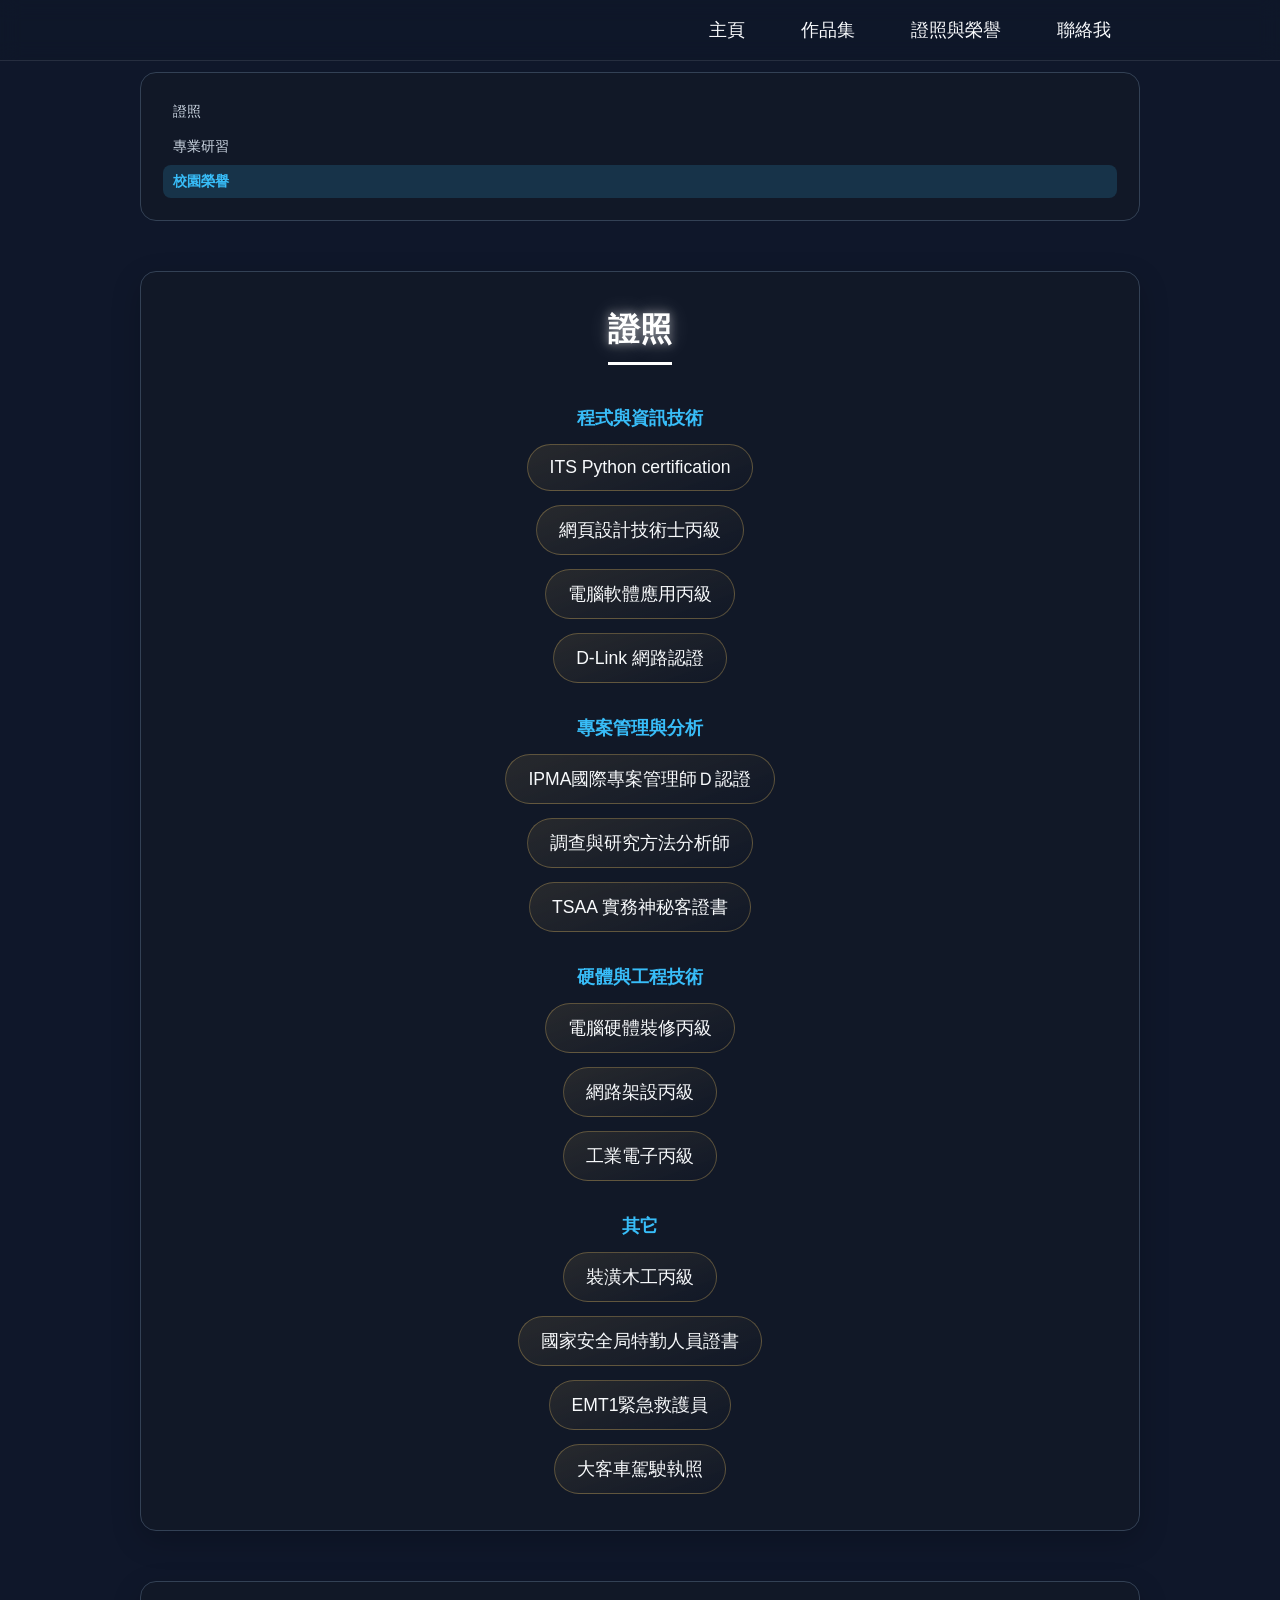
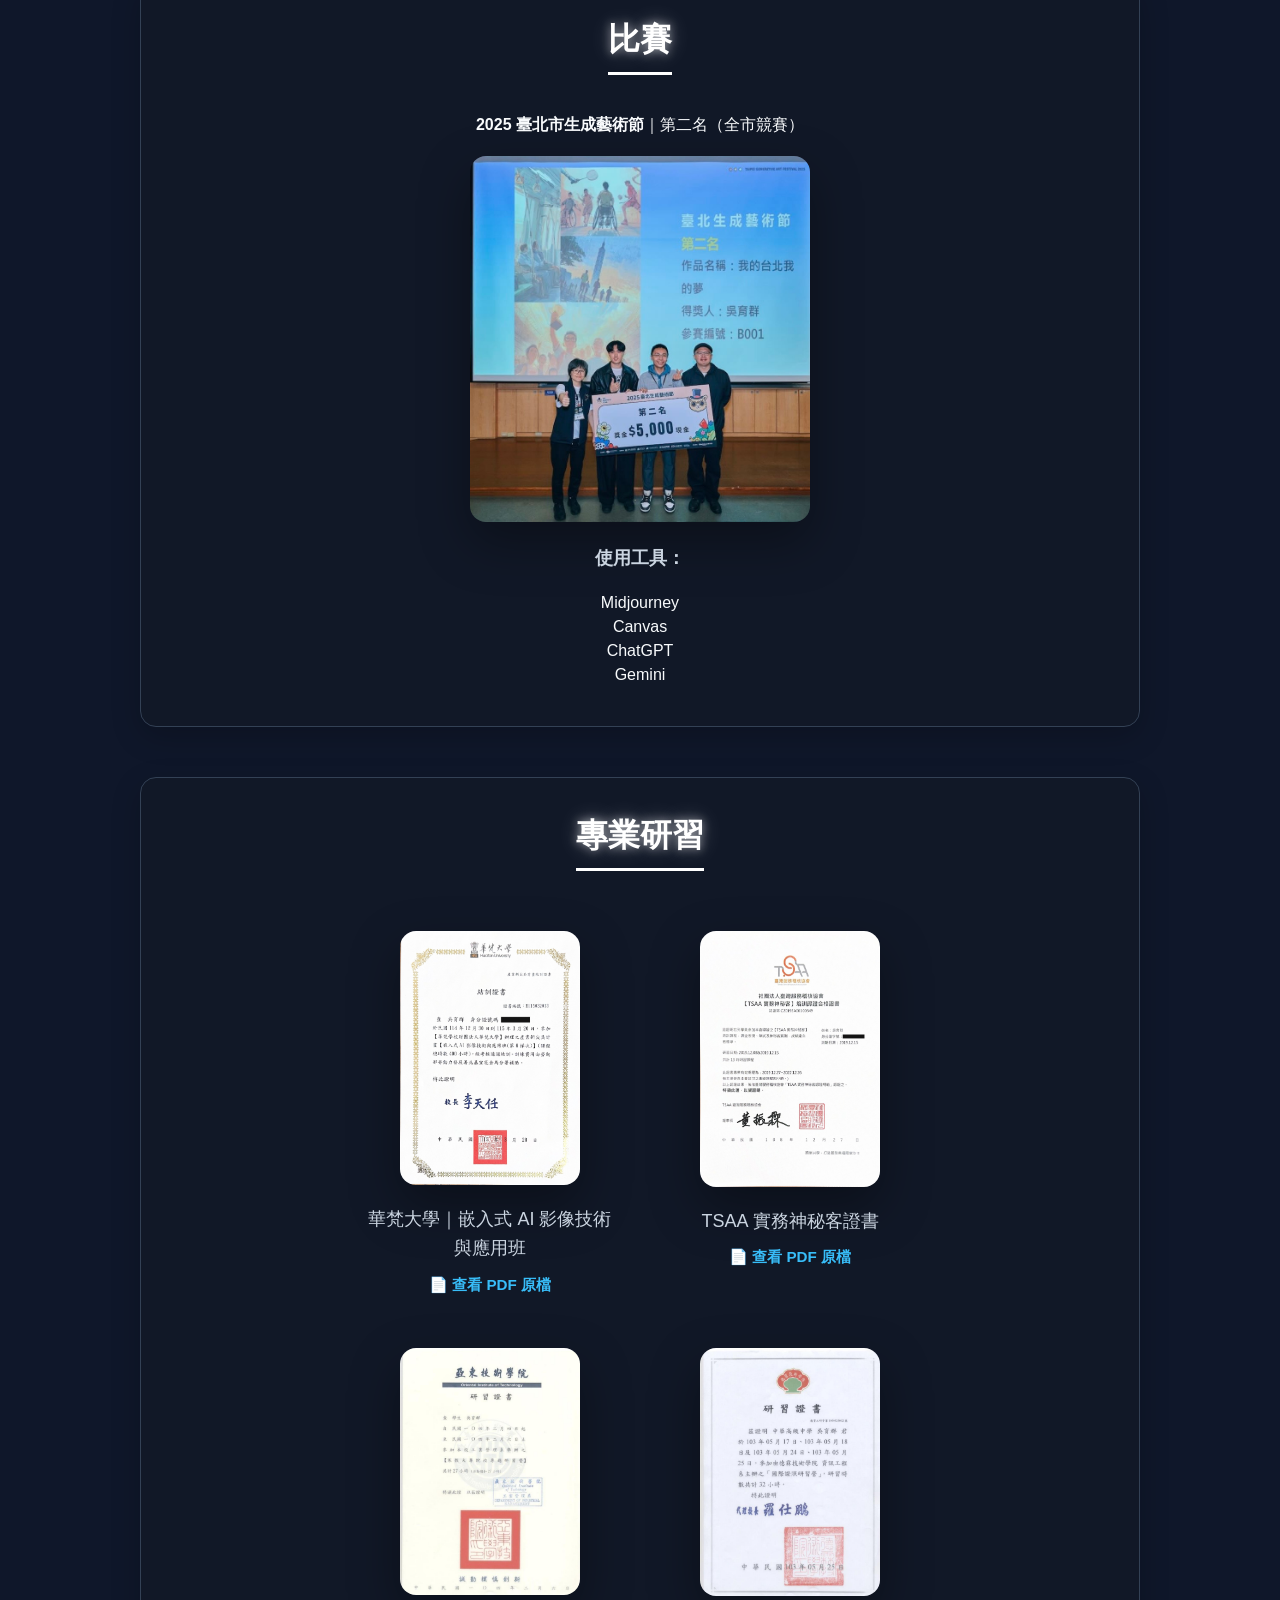
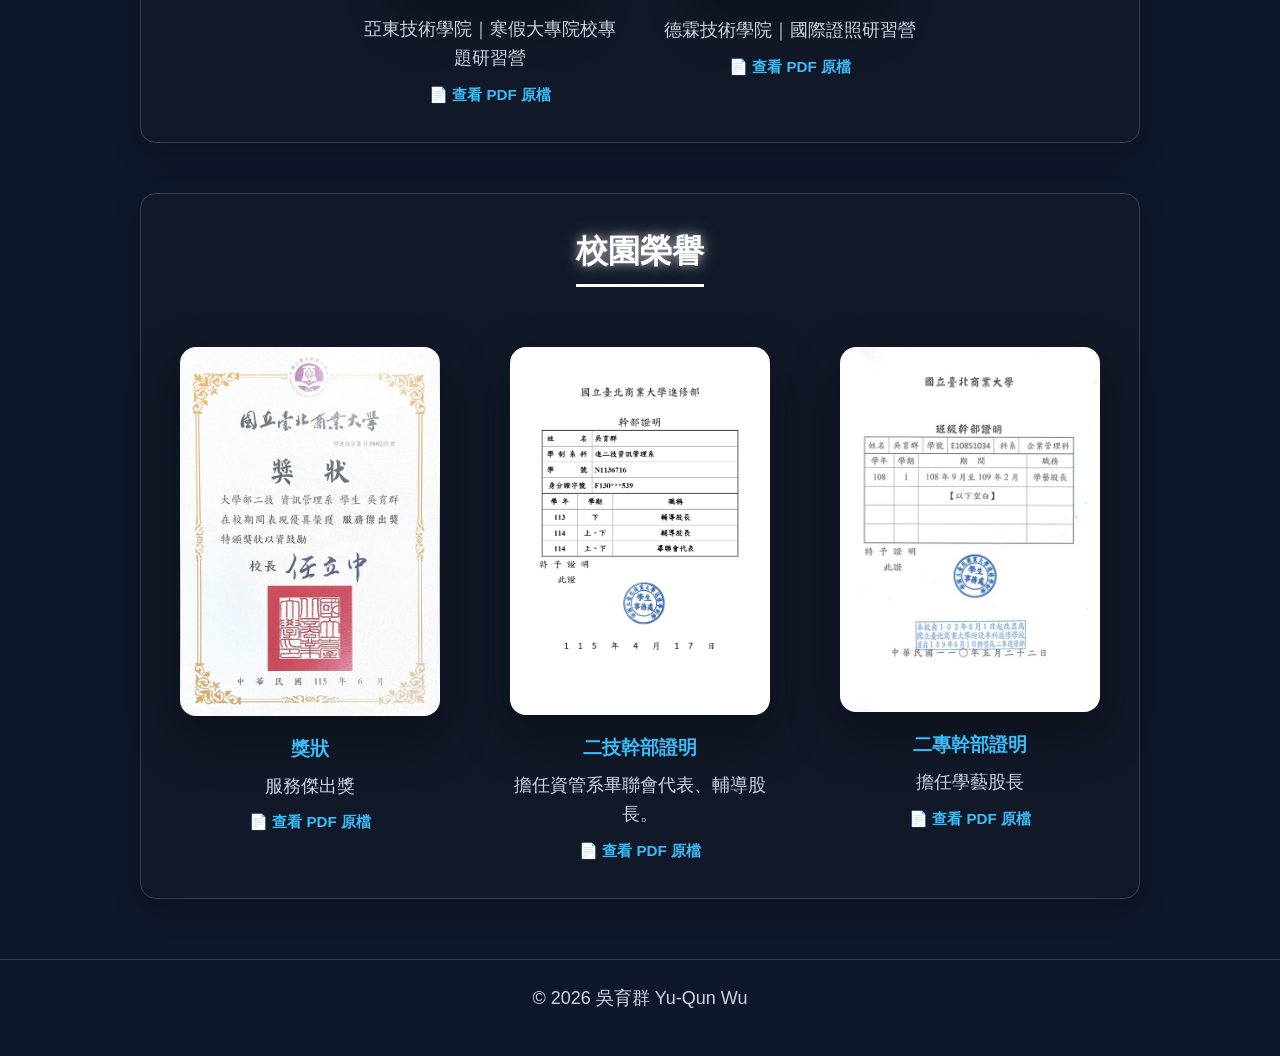
<file: certificates.html>
<!doctype html>
<html lang="zh-Hant">
  <head>
    <meta charset="UTF-8" />
    <title>證照與榮譽｜吳育群</title>
    <meta name="viewport" content="width=device-width, initial-scale=1.0" />
    <link rel="stylesheet" href="assets/css/style.css" />
  </head>
  <body>
    <!-- 導覽列 -->
    <nav>
      <ul>
        <li><a href="index.html">主頁</a></li>
        <li><a href="projects.html">作品集</a></li>
        <li><a href="certificates.html">證照與榮譽</a></li>
        <li><a href="contact.html">聯絡我</a></li>
      </ul>
    </nav>

    <div class="project-layout">
      <!-- 左側證照導覽 -->
      <aside class="project-nav">
        <div
          class="project-nav-tree"
          role="navigation"
          aria-label="證照與榮譽導覽"
        >
          <ul class="nav-group-items nav-flat">
            <li><a href="#cert-license">證照</a></li>
            <li><a href="#cert-training">專業研習</a></li>
            <li><a href="#cert-honor">校園榮譽</a></li>
          </ul>
        </div>
      </aside>

      <div class="project-content">
        <!-- 證照 -->
        <section class="cert-section" id="cert-license">
          <h2 class="glow-white">證照</h2>

          <h3 class="cert-group-title">程式與資訊技術</h3>
          <ul class="cert-badges cert-badges-column">
            <li>ITS Python certification</li>
            <li>網頁設計技術士丙級</li>
            <li>電腦軟體應用丙級</li>
            <li>D-Link 網路認證</li>
          </ul>

          <h3 class="cert-group-title">專案管理與分析</h3>
          <ul class="cert-badges cert-badges-column">
            <li>IPMA國際專案管理師Ｄ認證</li>
            <li>調查與研究方法分析師</li>
            <li>TSAA 實務神秘客證書</li>
          </ul>

          <h3 class="cert-group-title">硬體與工程技術</h3>
          <ul class="cert-badges cert-badges-column">
            <li>電腦硬體裝修丙級</li>
            <li>網路架設丙級</li>
            <li>工業電子丙級</li>
          </ul>

          <h3 class="cert-group-title">其它</h3>
          <ul class="cert-badges cert-badges-column">
            <li>裝潢木工丙級</li>
            <li>國家安全局特勤人員證書</li>
            <li>EMT1緊急救護員</li>
            <li>大客車駕駛執照</li>
          </ul>
        </section>

        <!-- 比賽 -->
        <section class="cert-section">
          <h2 class="glow-white">比賽</h2>

          <ul>
            <li><strong>2025 臺北市生成藝術節</strong>｜第二名（全市競賽）</li>
          </ul>

          <a
            href="assets/images/taipei-2nd.jpg"
            data-lightbox="assets/images/taipei-2nd.jpg"
          >
            <img
              src="assets/images/taipei-2nd.jpg"
              alt="2025 臺北市生成藝術節 第二名 得獎照片"
              class="award-photo award-photo-lg"
            />
          </a>

          <p><strong>使用工具：</strong></p>
          <ul>
            <li>Midjourney</li>
            <li>Canvas</li>
            <li>ChatGPT</li>
            <li>Gemini</li>
          </ul>
        </section>

        <!-- 專業研習 -->
        <section class="cert-section" id="cert-training">
          <h2 class="glow-white">專業研習</h2>
          <div class="cert-card cert-card-grid">
            <div class="cert-item">
              <a
                href="assets/images/huafan-training-certificate.jpg"
                data-lightbox="assets/images/huafan-training-certificate.jpg"
              >
                <img
                  src="assets/images/huafan-training-certificate.jpg"
                  class="award-photo"
                />
              </a>
              <p>華梵大學｜嵌入式 AI 影像技術與應用班</p>
              <div class="resource-list">
                <a
                  href="assets/docs/class1.pdf"
                  target="_blank"
                  rel="noopener"
                  data-lightbox="assets/docs/class1.pdf"
                  >📄 查看 PDF 原檔</a
                >
              </div>
            </div>

            <div class="cert-item">
              <a
                href="assets/images/tsaa-certificate.jpg"
                data-lightbox="assets/images/tsaa-certificate.jpg"
              >
                <img
                  src="assets/images/tsaa-certificate.jpg"
                  class="award-photo"
                />
              </a>
              <p>TSAA 實務神秘客證書</p>
              <div class="resource-list">
                <a
                  href="assets/docs/tsaa.pdf"
                  target="_blank"
                  rel="noopener"
                  data-lightbox="assets/docs/tsaa.pdf"
                  >📄 查看 PDF 原檔</a
                >
              </div>
            </div>

            <div class="cert-item">
              <a
                href="assets/images/oit-training-certificate.jpg"
                data-lightbox="assets/images/oit-training-certificate.jpg"
              >
                <img
                  src="assets/images/oit-training-certificate.jpg"
                  class="award-photo"
                />
              </a>
              <p>亞東技術學院｜寒假大專院校專題研習營</p>
              <div class="resource-list">
                <a
                  href="assets/docs/class2.pdf"
                  target="_blank"
                  rel="noopener"
                  data-lightbox="assets/docs/class2.pdf"
                  >📄 查看 PDF 原檔</a
                >
              </div>
            </div>

            <div class="cert-item">
              <a
                href="assets/images/delin-training-certificate.jpg"
                data-lightbox="assets/images/delin-training-certificate.jpg"
              >
                <img
                  src="assets/images/delin-training-certificate.jpg"
                  class="award-photo"
                />
              </a>
              <p>德霖技術學院｜國際證照研習營</p>
              <div class="resource-list">
                <a
                  href="assets/docs/class2.pdf"
                  target="_blank"
                  rel="noopener"
                  data-lightbox="assets/docs/class2.pdf"
                  >📄 查看 PDF 原檔</a
                >
              </div>
            </div>
          </div>
        </section>

        <!-- 校園榮譽 -->
        <section class="cert-section" id="cert-honor">
          <h2 class="glow-white">校園榮譽</h2>
          <div class="cert-card">
            <div class="cert-item">
              <a
                href="assets/images/ntub-service-award.jpg"
                data-lightbox="assets/images/ntub-service-award.jpg"
              >
                <img
                  src="assets/images/ntub-service-award.jpg"
                  class="award-photo"
                />
              </a>
              <h3>獎狀</h3>
              <p>服務傑出獎</p>
              <div class="resource-list">
                <a
                  href="assets/docs/ntub-Certificate-of-Service.pdf"
                  target="_blank"
                  rel="noopener"
                  data-lightbox="assets/docs/ntub-Certificate-of-Service.pdf"
                  >📄 查看 PDF 原檔</a
                >
              </div>
            </div>

            <div class="cert-item">
              <a
                href="assets/images/cadre-2.jpg"
                data-lightbox="assets/images/cadre-2.jpg"
              >
                <img src="assets/images/cadre-2.jpg" class="award-photo" />
              </a>
              <h3>二技幹部證明</h3>
              <p>擔任資管系畢聯會代表、輔導股長。</p>
              <div class="resource-list">
                <a
                  href="assets/docs/cadre-2.pdf"
                  target="_blank"
                  rel="noopener"
                  data-lightbox="assets/docs/cadre-2.pdf"
                  >📄 查看 PDF 原檔</a
                >
              </div>
            </div>

            <div class="cert-item">
              <a
                href="assets/images/cadre-1.jpg"
                data-lightbox="assets/images/cadre-1.jpg"
              >
                <img src="assets/images/cadre-1.jpg" class="award-photo" />
              </a>
              <h3>二專幹部證明</h3>
              <p>擔任學藝股長</p>
              <div class="resource-list">
                <a
                  href="assets/docs/cadre-1.pdf"
                  target="_blank"
                  rel="noopener"
                  data-lightbox="assets/docs/cadre-1.pdf"
                  >📄 查看 PDF 原檔</a
                >
              </div>
            </div>
          </div>
        </section>
      </div>
    </div>

    <!-- 頁尾 -->
    <footer>
      <p>© 2026 吳育群 Yu-Qun Wu</p>
    </footer>

    <!-- 圖片放大彈窗 -->
    <div class="lightbox" id="lightbox" hidden>
      <button type="button" class="lightbox-close" aria-label="關閉放大圖">
        ✕
      </button>
      <div class="lightbox-content" id="lightboxContent"></div>
    </div>

    <script src="assets/js/lightbox.js"></script>
    <script src="assets/js/projects-nav.js"></script>
  </body>
</html>
</file>
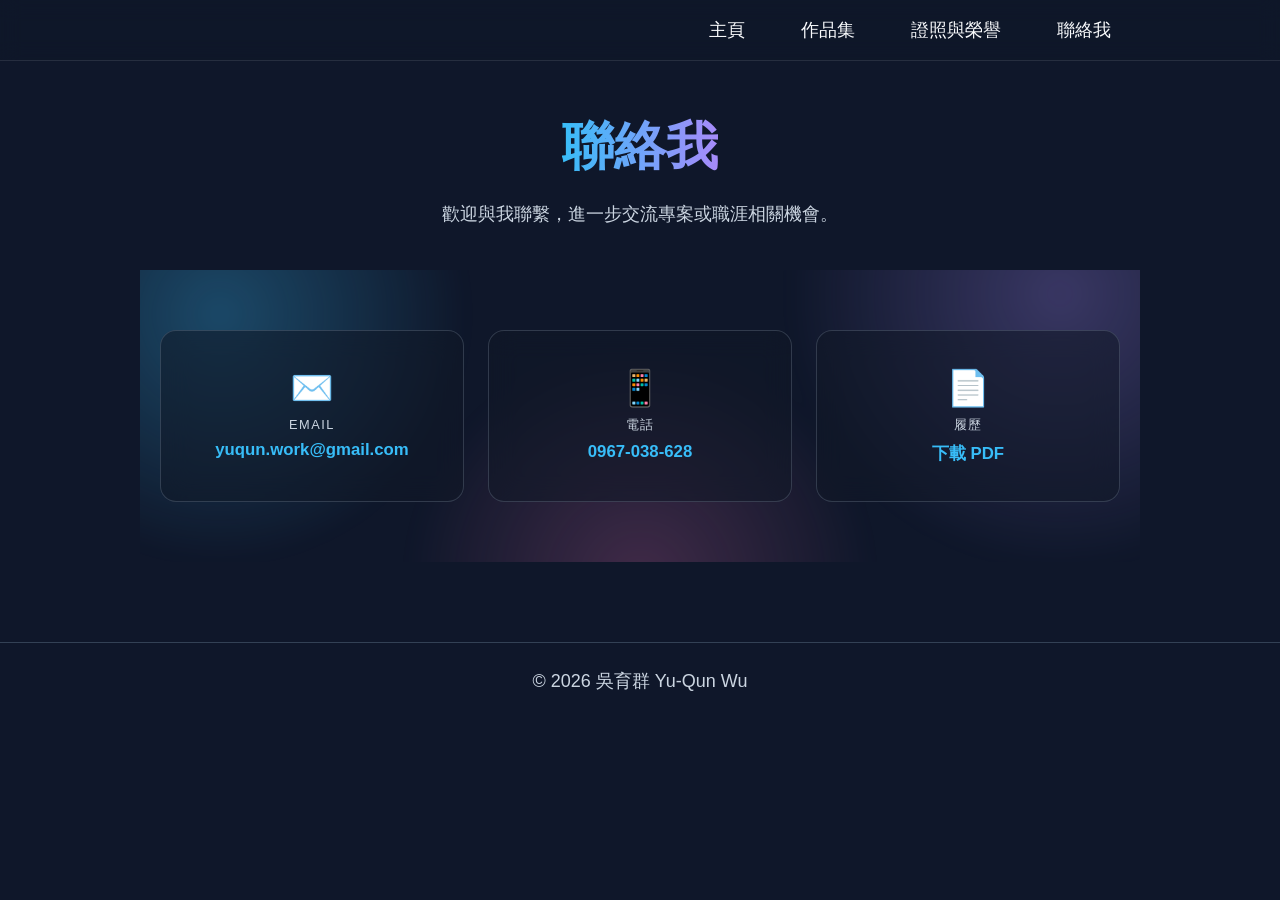
<file: contact.html>
<!DOCTYPE html>
<html lang="zh-Hant">
<head>
  <meta charset="UTF-8">
  <title>聯絡我｜吳育群</title>
  <meta name="viewport" content="width=device-width, initial-scale=1.0">
  <link rel="stylesheet" href="assets/css/style.css">
</head>
<body>

  <!-- 導覽列 -->
  <nav>
    <ul>
      <li><a href="index.html">主頁</a></li>
      <li><a href="projects.html">作品集</a></li>
      <li><a href="certificates.html">證照與榮譽</a></li>
      <li><a href="contact.html">聯絡我</a></li>
    </ul>
  </nav>

  <header class="page-header">
    <h1 class="glow-heading">聯絡我</h1>
    <p>歡迎與我聯繫，進一步交流專案或職涯相關機會。</p>
  </header>

  <section class="contact-glow">
    <div class="contact-glow-bg" aria-hidden="true"></div>
    <div class="contact-cards">
      <a class="contact-card" href="mailto:yuqun.work@gmail.com" style="--delay:0s">
        <span class="contact-card-icon">✉️</span>
        <span class="contact-card-label">Email</span>
        <span class="contact-card-value">yuqun.work@gmail.com</span>
      </a>
      <a class="contact-card" href="tel:+886967038628" style="--delay:.12s">
        <span class="contact-card-icon">📱</span>
        <span class="contact-card-label">電話</span>
        <span class="contact-card-value">0967-038-628</span>
      </a>
      <a class="contact-card" href="assets/docs/104.pdf" target="_blank" rel="noopener" style="--delay:.24s">
        <span class="contact-card-icon">📄</span>
        <span class="contact-card-label">履歷</span>
        <span class="contact-card-value">下載 PDF</span>
      </a>
    </div>
  </section>

  <footer>
    <p>© 2026 吳育群 Yu-Qun Wu</p>
  </footer>

</body>
</html>
</file>
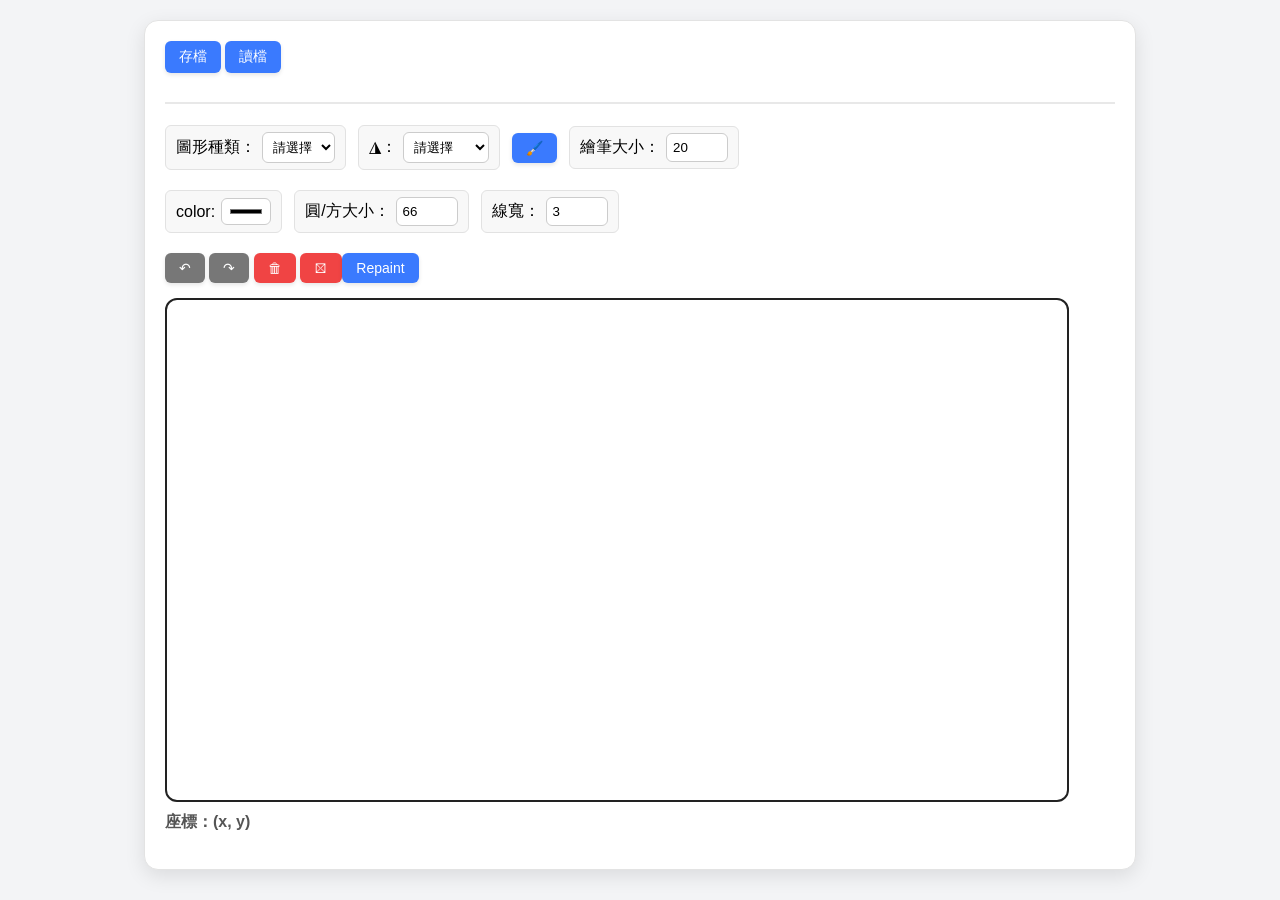
<file: paint-demo.html>
<!DOCTYPE html>
<html lang="zh-Hant-TW">
  <head>
    <meta charset="UTF-8" />
    <title>育群版小畫家</title>
    <link rel="stylesheet" href="assets/css/paint.css" />
  </head>
  <body>
    <div class="panel" id="size-panel">
      <button id="saveBtn">存檔</button>
      <button id="rdBtn">讀檔</button>

      <h4></h4>
      <div class="toolbar">
        <label>
          圖形種類：
          <select id="shapeSelect">
            <option value="">請選擇</option>
            <option value="circle">⏺︎</option>
            <option value="square">⏹︎</option>
            <option value="rect">▏</option>
          </select>
        </label>
        <label>
          ◮：
          <select id="flipCanvas">
            <option value="">請選擇</option>
            <option value="horizontalFlip">水平翻轉</option>
            <option value="verticalFlip">垂直翻轉</option>
          </select>
        </label>
        <button id="btn-drawPen" type="button">🖌️</button>
        <label
          >繪筆大小：
          <input
            type="number"
            id="drawPenSizeInput"
            value="20"
            min="5"
            max="200"
          />
        </label>
      </div>
      <form id="settingForm">
        <label
          >color:
          <input type="Color" id="colorInput" value="#000000" />
        </label>
        <label
          >圓/方大小：
          <input type="number" id="sizeInput" value="66" min="5" max="200" />
        </label>
        <label
          >線寬：
          <input type="number" id="widthInput" value="3" min="1" max="100" />
        </label>
      </form>
      <button id="onDo">↶</button>
      <button id="reDo">↷</button>
      <button id="btn-del">🗑</button>
      <button id="btn-cleardata">⛝</button
      ><button id="btn-repaint">Repaint</button>
      <canvas
        id="canvas"
        width="900"
        height="500"
        style="background-color: #fff"
      ></canvas>
      <p id="coord">座標：(x, y)</p>
    </div>

    <script src="assets/js/paint.js"></script>
  </body>
</html>
</file>
<file: assets/css/style.css>
/* =========================
   Theme
========================= */
:root {
  --bg-main: #0f172a;
  --bg-nav: #1e293b;
  --bg-card: #111827;
  --primary: #38bdf8;

  --text-main: #f8fafc;
  --text-sub: #cbd5e1;
  --border-light: #334155;

  --nav-h: 72px;
  --radius: 16px;
}

/* =========================
   Base
========================= */
* { box-sizing: border-box; }

html { scroll-behavior: smooth; }

body {
  margin: 0;
  padding-top: var(--nav-h);
  background: var(--bg-main);
  color: var(--text-main);
  font-family: "Segoe UI", Arial, sans-serif;
}

/* =========================
   Nav（透明浮在背景上：更像範例）
========================= */
nav{
  position: fixed;
  top: 0;
  width: 100%;
  z-index: 100;

  /* 半透明 + 模糊（像範例那種浮在圖上） */
  background: rgba(15, 23, 42, 0.35);
  backdrop-filter: blur(10px);
  -webkit-backdrop-filter: blur(10px);

  border-bottom: 1px solid rgba(255,255,255,0.10);
  padding: 12px 0;
}

nav ul{
  list-style: none;
  display: flex;
  justify-content: flex-end;
  align-items: center;
  gap: 18px;
  margin: 0 auto;
  padding: 0 60px 0 0;
  max-width: 1100px;
}

nav a{
  text-decoration: none;
  color: var(--text-main);
  font-size: 18px;

  padding: 10px 18px;
  border-radius: 999px;
  border: 1px solid transparent;

  transition: background-color .2s ease, border-color .2s ease, transform .2s ease;
}

nav a:hover{
  background: rgba(255,255,255,0.08);
  border-color: rgba(255,255,255,0.18);
  transform: translateY(-1px);
}

/* =========================
   Layout
========================= */
section {
  padding: 90px 20px 90px;
  text-align: center;
}

p {
  font-size: 18px;
  color: var(--text-sub);
  line-height: 1.8;
  max-width: 900px;
  margin: 0 auto 20px;
}

ul {
  list-style: none;
  padding-left: 0;
  margin: 0;
}

ul li { margin: 6px 0; }

/* =========================
   Headings
========================= */
h1 {
  font-size: 52px;
  color: var(--primary);
  margin: 0 0 20px;
}

h2 {
  font-size: 32px;
  color: var(--text-main);
  margin: 0 auto 40px;
  padding-bottom: 10px;
  border-bottom: 3px solid var(--primary);
  width: fit-content;
  text-align: center;
}

h3 {
  margin: 18px 0 10px;
  font-size: 1.2rem;
  color: var(--primary);
}

/* =========================
   Card (通用卡片外框)
   - 你的 HTML 用到 .cert-section / .project-card / .card
========================= */
.card,
.cert-section,
.project-card {
  background: var(--bg-card);
  border: 1px solid var(--border-light);
  border-radius: var(--radius);
  max-width: 1000px;
  margin: 50px auto;
  padding: 36px 28px;
  box-shadow: 0 10px 30px rgba(0,0,0,0.2);
}

.cert-section {
  scroll-margin-top: calc(var(--nav-h) + 20px);
}

/* =========================
   Project Card hover
========================= */
.project-card {
  transition: transform 0.25s ease, box-shadow 0.25s ease;
}

.project-card:hover {
  transform: translateY(-6px);
  box-shadow: 0 18px 42px rgba(0,0,0,0.35);
}

.project-desc {
  color: var(--text-sub);
  line-height: 1.7;
  margin-top: 12px;
  margin-bottom: 22px;
}

.project-link a {
  color: var(--primary);
  font-weight: 700;
  text-decoration: none;
}

.project-link a:hover { text-decoration: underline; }

/* =========================
   Project Media (影片)
========================= */
.project-media {
  max-width: 720px;
  margin: 36px auto 0;
  padding: 18px;
  border-radius: var(--radius);
  background: rgba(255,255,255,0.03);
  border: 1px solid rgba(51, 65, 85, 0.6);
}

.demo-video {
  width: 100%;
  max-width: 640px;
  aspect-ratio: 16 / 9;
  display: block;
  margin: 16px auto;
  border-radius: 14px;
  box-shadow: 0 10px 28px rgba(0,0,0,0.35);
}

.media-screenshot {
  width: 100%;
  max-width: 640px;
  height: auto;
  display: block;
  margin: 16px auto;
  border-radius: 14px;
  box-shadow: 0 10px 28px rgba(0,0,0,0.35);
}

.media-note {
  font-size: 0.95rem;
  color: var(--text-sub);
  line-height: 1.6;
  max-width: 640px;
  margin: 10px auto 0;
}

/* =========================
   Project Layout（作品集頁：導覽 + 內容）
   - 導覽本身不參與版面排擠：專案卡片永遠依全頁寬度置中，
     寬螢幕時導覽改用 fixed 貼齊畫面最左側，不會把內容往右推。
========================= */
.project-content {
  width: 100%;
}

.project-nav {
  max-width: 1000px;
  margin: 0 auto 30px;
  background: var(--bg-card);
  border: 1px solid var(--border-light);
  border-radius: var(--radius);
  padding: 20px 22px;
  text-align: left;
}

.nav-group + .nav-group { margin-top: 14px; }

.nav-group-header {
  display: flex;
  align-items: center;
  gap: 4px;
}

.nav-group-title {
  flex: 1;
  display: block;
  color: var(--text-main);
  font-size: 0.95rem;
  font-weight: 700;
  padding: 6px 4px;
  text-decoration: none;
  border-radius: 8px;
  transition: background-color .2s ease, color .2s ease;
}

.nav-group-title:hover {
  background: rgba(255,255,255,0.06);
}

.nav-group-title.active {
  background: rgba(56, 189, 248, 0.16);
  color: var(--primary);
}

.nav-group-toggle {
  display: flex;
  align-items: center;
  justify-content: center;
  background: none;
  border: none;
  padding: 6px;
  cursor: pointer;
  font-family: inherit;
}

.nav-chevron {
  display: inline-block;
  color: var(--text-sub);
  transition: transform .2s ease;
}

.nav-group-toggle[aria-expanded="false"] .nav-chevron {
  transform: rotate(-90deg);
}

.nav-group-items {
  list-style: none;
  margin: 4px 0 0;
  padding: 0 0 0 22px;
}

.nav-group-items li { margin: 0; }

.nav-group-items.nav-flat {
  padding-left: 0;
  margin-top: 0;
}

.project-nav a {
  display: block;
  padding: 7px 10px;
  margin: 2px 0;
  border-radius: 8px;
  color: var(--text-sub);
  text-decoration: none;
  font-size: 0.9rem;
  transition: background-color .2s ease, color .2s ease;
}

.project-nav a:hover {
  background: rgba(255,255,255,0.06);
  color: var(--text-main);
}

.project-nav a.active {
  background: rgba(56, 189, 248, 0.16);
  color: var(--primary);
  font-weight: 700;
}

/* 寬螢幕：導覽固定貼左，內容不受影響、維持自身置中 */
@media (min-width: 1600px) {
  .project-nav {
    position: fixed;
    left: 24px;
    top: calc(var(--nav-h) + 24px);
    width: 230px;
    max-width: none;
    max-height: calc(100vh - var(--nav-h) - 48px);
    overflow-y: auto;
    margin: 0;
  }
}

/* =========================
   Section Title（獨立於卡片外的大區塊標題）
========================= */
.section-title {
  margin: 50px auto 16px;
  scroll-margin-top: calc(var(--nav-h) + 20px);
}

.section-title + .project-card {
  margin-top: 0;
}

/* =========================
   Section Description（大區塊標題下的整體說明）
========================= */
.section-desc {
  margin-bottom: 8px;
}

/* =========================
   Subproject（大區塊內的子專案分隔）
========================= */
.subproject {
  margin-top: 44px;
  padding-top: 36px;
  border-top: 1px solid var(--border-light);
  text-align: center;
  scroll-margin-top: calc(var(--nav-h) + 20px);
}

.subproject:first-of-type {
  margin-top: 28px;
  padding-top: 0;
  border-top: none;
}

.subproject-title {
  font-size: 1.35rem;
  color: var(--primary);
  margin: 0 0 6px;
}

.subproject h4 {
  margin: 20px 0 8px;
  font-size: 1rem;
  color: var(--text-sub);
  font-weight: 700;
}

/* =========================
   Video / Image Grid（單一子專案內多支影片、多張圖片並排）
========================= */
.video-grid {
  display: grid;
  grid-template-columns: repeat(auto-fit, minmax(260px, 1fr));
  gap: 24px;
  margin-top: 16px;
  align-items: start;
}

.video-grid .demo-video {
  margin: 0 auto;
}

.video-grid .photo-carousel {
  max-width: none;
  margin: 0;
}

.image-gallery {
  display: grid;
  grid-template-columns: repeat(auto-fit, minmax(200px, 1fr));
  gap: 16px;
  max-width: 900px;
  margin: 20px auto 0;
}

.image-gallery img {
  width: 100%;
  height: auto;
  display: block;
  border-radius: 12px;
  box-shadow: 0 10px 24px rgba(0,0,0,0.3);
}

.gallery-doc-link {
  display: block;
  border-radius: 12px;
  outline-offset: 4px;
  transition: transform .2s ease, box-shadow .2s ease;
}

.gallery-doc-link:hover,
.gallery-doc-link:focus-visible {
  transform: translateY(-4px);
  box-shadow: 0 14px 30px rgba(56, 189, 248, 0.25);
}

.gallery-doc-link img { cursor: pointer; }

/* =========================
   Photo Carousel（單張瀏覽，上一張／下一張切換）
========================= */
.photo-carousel {
  max-width: 640px;
  margin: 20px auto 0;
}

.carousel-row {
  display: flex;
  align-items: center;
  gap: 12px;
}

.carousel-viewport {
  position: relative;
  flex: 1 1 auto;
  min-width: 0;
  height: 440px;
  margin: 0 auto;
  border-radius: 14px;
  overflow: hidden;
  background: rgba(255,255,255,0.03);
  border: 1px solid rgba(51,65,85,0.6);
}

.carousel-slide {
  position: absolute;
  inset: 0;
  opacity: 0;
  visibility: hidden;
  transition: opacity .3s ease;
}

.carousel-slide.active {
  opacity: 1;
  visibility: visible;
}

.carousel-slide img {
  width: 100%;
  height: 100%;
  object-fit: cover;
  display: block;
  cursor: pointer;
}

.carousel-btn {
  flex-shrink: 0;
  width: 44px;
  height: 44px;
  border-radius: 50%;
  border: 1px solid var(--border-light);
  background: var(--bg-card);
  color: var(--text-main);
  font-size: 1.6rem;
  line-height: 1;
  cursor: pointer;
  display: flex;
  align-items: center;
  justify-content: center;
  transition: background-color .2s ease, transform .2s ease;
}

.carousel-btn:hover {
  background: rgba(255,255,255,0.08);
  transform: scale(1.06);
}

.carousel-counter {
  text-align: center;
  margin-top: 10px;
  color: var(--text-sub);
  font-size: 0.9rem;
}

@media (max-width: 640px) {
  .carousel-viewport { height: 340px; }
  .carousel-btn { width: 36px; height: 36px; font-size: 1.3rem; }
}

.resource-list {
  display: flex;
  flex-wrap: wrap;
  justify-content: center;
  gap: 8px 22px;
  margin: 12px auto 0;
  font-size: 0.95rem;
}

.resource-list a {
  color: var(--primary);
  font-weight: 700;
  text-decoration: none;
}

.resource-list a:hover { text-decoration: underline; }

/* =========================
   Certificate Images (證明/照片)
========================= */
.award-photo {
  width: 100%;
  max-width: 260px;
  height: auto;
  display: block;
  margin: 20px auto;
  border-radius: 16px;
  box-shadow: 0 20px 50px rgba(0,0,0,0.35);
  transition: transform 0.25s ease;
}

.award-photo:hover { transform: scale(1.03); }

.award-photo-lg { max-width: 340px; }

/* =========================
   幹部證明：左右排版
   - 你的 HTML 用到 .cert-card / .cert-item
========================= */
.cert-card {
  display: flex;
  justify-content: center;
  align-items: flex-start;
  gap: 70px;
  flex-wrap: wrap;
  margin-top: 40px;
}

/* 田字型 2x2 排列（縮圖較小，避免超出卡片寬度） */
.cert-card-grid {
  display: grid;
  grid-template-columns: repeat(2, minmax(0, 1fr));
  justify-items: center;
  gap: 32px 40px;
  max-width: 560px;
  margin: 40px auto 0;
}

.cert-card-grid .cert-item {
  width: 100%;
}

.cert-card-grid .award-photo {
  max-width: 180px;
}

.cert-item {
  width: min(260px, 100%);
  text-align: center;
  transition: transform 0.25s ease;
}

.cert-item:hover { transform: translateY(-6px); }

.cert-item p {
  margin: 10px auto 0;
  max-width: 260px;
  line-height: 1.6;
}

/* =========================
   Tech Tags
========================= */
.tech-list {
  display: flex;
  flex-wrap: wrap;
  gap: 12px;
  justify-content: center;
  max-width: 900px;
  margin: 24px auto 0;
}

.tech-list li {
  background: #1e293b;
  color: var(--text-main);
  border: 1px solid var(--border-light);
  padding: 6px 14px;
  border-radius: 999px;
  font-size: 0.9rem;
}

/* =========================
   Hero（Hikoo 風格：冷色霧面 + 左下文字）
========================= */
.hero{
  position: relative;
  z-index: 0;

  height: calc(100vh - var(--nav-h));
  margin-top: calc(-1 * var(--nav-h)); /* 抵銷 body padding-top */

  display: flex;
  align-items: flex-end;       /*  靠下 */
  justify-content: flex-start; /*  靠左 */
  text-align: left;

  padding: 0 72px 86px;        /*  左下留白 */
  overflow: hidden;
}

/* 背景層：冷綠霧面遮罩 + 圖片 */
.hero::before{
  content:"";
  position:absolute;
  inset:0;

  background:
    linear-gradient(
      90deg,
      rgba(8, 16, 28, 0.72) 0%,
      rgba(10, 24, 40, 0.46) 45%,
      rgba(0, 0, 0, 0.18) 100%
    ),
    url("../images/hero.jpg") center 20% / cover no-repeat;

  filter: saturate(108%) contrast(105%) brightness(90%);
  transform: scale(1.02);
  z-index:-1;
}

/* 文字區塊 */
.hero-text{
  max-width: 820px;
}

.hero-text h1{
  font-size: clamp(34px, 5vw, 64px);
  color: #fff;
  margin: 0 0 14px;
  line-height: 1.12;
  letter-spacing: 0.5px;
  text-shadow: 0 10px 26px rgba(0,0,0,0.45);
}

.hero-text p{
  font-size: clamp(14px, 2vw, 18px);
  color: rgba(255,255,255,0.82);
  margin: 0;
  max-width: 760px; 
  line-height: 1.7;
  text-shadow: 0 8px 22px rgba(0,0,0,0.45);
}

/* （可選）範例那種膠囊按鈕 */
.hero-actions{
  display: flex;
  gap: 14px;
  margin-top: 22px;
  flex-wrap: wrap;
}

.pill{
  display: inline-flex;
  align-items: center;
  justify-content: center;
  padding: 10px 18px;
  border-radius: 999px;
  background: rgba(255,255,255,0.88);
  color: #0f172a;
  text-decoration: none;
  font-weight: 800;
  border: 1px solid rgba(255,255,255,0.35);
  box-shadow: 0 12px 26px rgba(0,0,0,0.25);
  transition: transform .2s ease, background .2s ease;
}

.pill:hover{
  transform: translateY(-2px);
  background: rgba(255,255,255,0.96);
}

.pill-wide{
  min-width: 280px;
}

/* 手機版 */
@media (max-width: 768px){
  nav ul{ padding-right: 18px; gap: 10px; }
  nav a{ font-size: 16px; padding: 8px 12px; }

  .hero{
    padding: 0 18px 42px;
  }

  .pill-wide{ min-width: 220px; }
}
.g-name-link{
  text-decoration: none;
  font-weight: 800;
}

.g-name-link:hover{
  text-decoration: underline;
  text-underline-offset: 4px;
}

.g1 { color: #4285F4; } /* Blue */
.g2 { color: #EA4335; } /* Red */
.g3 { color: #FBBC05; } /* Yellow */
.g4 { color: #34A853; } /* Green */
.space { display: inline-block; width: 0.35em; }


/* =========================
  頁首標題區：作品集/證照等頁面
========================= */

.page-header{
  max-width: 1000px;
  margin: 0 auto;
  padding: 40px 20px 20px;
  text-align: center;
}

.page-header h1{
  margin: 0 auto 16px;
  width: fit-content;
}

.page-header p{
  margin: 0 auto;
}
/* =========================
   Footer
========================= */
footer {
  padding: 22px 0;
  font-size: 0.9rem;
  color: var(--text-sub);
  border-top: 1px solid var(--border-light);
  margin-top: 60px;
  text-align: center;
}

/* =========================
   Lightbox（點縮圖彈窗放大圖片）
========================= */
.lightbox {
  position: fixed;
  inset: 0;
  z-index: 300;
  display: flex;
  align-items: center;
  justify-content: center;
  padding: 32px;
  background: rgba(8, 12, 20, 0.92);
  backdrop-filter: blur(4px);
  cursor: zoom-out;
  animation: lightbox-fade-in .18s ease;
}

.lightbox[hidden] { display: none; }

.lightbox-content {
  max-width: 100%;
  max-height: 100%;
}

@keyframes lightbox-fade-in {
  from { opacity: 0; }
  to { opacity: 1; }
}

.lightbox-img,
.lightbox-video {
  display: block;
  max-width: calc(100vw - 64px);
  max-height: calc(100vh - 64px);
  border-radius: 14px;
  box-shadow: 0 24px 70px rgba(0,0,0,0.55);
  cursor: default;
}

.lightbox-close {
  position: fixed;
  top: 18px;
  right: 18px;
  width: 48px;
  height: 48px;
  display: flex;
  align-items: center;
  justify-content: center;
  border-radius: 50%;
  border: 1px solid rgba(255,255,255,0.3);
  background: rgba(255,255,255,0.08);
  color: #fff;
  font-size: 22px;
  line-height: 1;
  cursor: pointer;
  transition: background-color .2s ease, transform .2s ease;
}

.lightbox-close:hover,
.lightbox-close:focus-visible {
  background: rgba(255,255,255,0.2);
  transform: scale(1.06);
}

.lightbox-frame {
  width: min(calc(100vw - 64px), 860px);
  height: calc(100vh - 64px);
  border: none;
  border-radius: 14px;
  box-shadow: 0 24px 70px rgba(0,0,0,0.55);
  background: #fff;
  cursor: default;
}

@media (max-width: 768px) {
  .lightbox { padding: 16px; }
  .lightbox-img,
  .lightbox-video {
    max-width: calc(100vw - 32px);
    max-height: calc(100vh - 32px);
  }
  .lightbox-frame {
    width: calc(100vw - 32px);
    height: calc(100vh - 32px);
  }
  .lightbox-close {
    top: 12px;
    right: 12px;
    width: 44px;
    height: 44px;
  }
}

/* =========================
   White Glow Heading（證照／比賽標題）
========================= */
.glow-white {
  color: #ffffff;
  border-bottom-color: #ffffff;
  text-shadow: 0 0 10px rgba(255, 255, 255, 0.55), 0 0 22px rgba(255, 255, 255, 0.28);
  animation: glow-white-pulse 3.5s ease-in-out infinite;
}

@keyframes glow-white-pulse {
  0%, 100% {
    text-shadow: 0 0 10px rgba(255, 255, 255, 0.5), 0 0 22px rgba(255, 255, 255, 0.25);
  }
  50% {
    text-shadow: 0 0 18px rgba(255, 255, 255, 0.8), 0 0 34px rgba(255, 255, 255, 0.4);
  }
}

@media (prefers-reduced-motion: reduce) {
  .glow-white { animation: none; }
}

/* =========================
   Cert Group Title（證照分類標題）
========================= */
.cert-group-title {
  color: var(--primary);
  font-size: 1.15rem;
  margin: 32px 0 14px;
}

.cert-group-title:first-of-type {
  margin-top: 20px;
}

/* =========================
   Cert Badges（證照徽章列表）
========================= */
.cert-badges {
  display: flex;
  flex-wrap: wrap;
  justify-content: center;
  gap: 14px;
  max-width: 820px;
  margin: 0 auto;
}

.cert-badges-column {
  flex-direction: column;
  align-items: center;
}

.cert-badges li {
  display: flex;
  align-items: center;
  gap: 8px;
  margin: 0;
  padding: 12px 22px;
  border-radius: 999px;
  background: linear-gradient(160deg, rgba(240, 198, 103, 0.10), rgba(17, 24, 39, 0.5));
  border: 1px solid rgba(240, 198, 103, 0.3);
  color: var(--text-main);
  font-size: 1.1rem;
  transition: transform .2s ease, border-color .2s ease, box-shadow .2s ease;
}

.cert-badges li:hover {
  transform: translateY(-3px);
  border-color: rgba(240, 198, 103, 0.65);
  box-shadow: 0 10px 22px rgba(240, 198, 103, 0.12);
}

/* =========================
   Contact Page 特效
========================= */
.glow-heading {
  background: linear-gradient(90deg, #38bdf8, #a78bfa, #f472b6, #38bdf8);
  background-size: 300% auto;
  -webkit-background-clip: text;
  background-clip: text;
  color: transparent;
  animation: glow-heading-shift 6s linear infinite;
}

@keyframes glow-heading-shift {
  to { background-position: 300% center; }
}

.contact-glow {
  position: relative;
  max-width: 1000px;
  margin: 20px auto 80px;
  padding: 60px 20px;
  overflow: hidden;
}

.contact-glow-bg {
  position: absolute;
  inset: -20% -10%;
  z-index: -1;
  background:
    radial-gradient(380px circle at 15% 25%, rgba(56, 189, 248, 0.30), transparent 65%),
    radial-gradient(420px circle at 85% 20%, rgba(167, 139, 250, 0.28), transparent 65%),
    radial-gradient(360px circle at 50% 90%, rgba(244, 114, 182, 0.22), transparent 65%);
  filter: blur(10px);
  animation: contact-glow-drift 12s ease-in-out infinite alternate;
}

@keyframes contact-glow-drift {
  from { transform: translate(0, 0) scale(1); }
  to { transform: translate(3%, -3%) scale(1.08); }
}

.contact-cards {
  display: grid;
  grid-template-columns: repeat(auto-fit, minmax(220px, 1fr));
  gap: 24px;
}

.contact-card {
  display: flex;
  flex-direction: column;
  align-items: center;
  gap: 8px;
  padding: 36px 20px;
  border-radius: var(--radius);
  background: rgba(17, 24, 39, 0.55);
  border: 1px solid rgba(148, 163, 184, 0.25);
  backdrop-filter: blur(14px);
  -webkit-backdrop-filter: blur(14px);
  text-decoration: none;
  color: var(--text-main);
  text-align: center;
  opacity: 0;
  transform: translateY(18px);
  animation: contact-card-in .6s ease forwards;
  animation-delay: var(--delay, 0s);
  transition: transform .25s ease, box-shadow .25s ease, border-color .25s ease;
}

@keyframes contact-card-in {
  to { opacity: 1; transform: translateY(0); }
}

.contact-card:hover,
.contact-card:focus-visible {
  transform: translateY(-8px);
  border-color: rgba(56, 189, 248, 0.55);
  box-shadow: 0 18px 40px rgba(56, 189, 248, 0.18);
}

.contact-card-icon {
  font-size: 2.2rem;
  transition: transform .25s ease;
}

.contact-card:hover .contact-card-icon {
  transform: scale(1.15) rotate(-4deg);
}

.contact-card-label {
  font-size: 0.8rem;
  color: var(--text-sub);
  text-transform: uppercase;
  letter-spacing: 1.5px;
}

.contact-card-value {
  font-size: 1.05rem;
  font-weight: 700;
  color: var(--primary);
  word-break: break-word;
}

@media (prefers-reduced-motion: reduce) {
  .glow-heading,
  .contact-glow-bg,
  .contact-card {
    animation: none;
  }
  .contact-card { opacity: 1; transform: none; }
  .glow-heading { background-position: 0 center; }
}

/* =========================
   Responsive
========================= */
@media (max-width: 1024px) {
  h1 { font-size: 40px; }
  h2 { font-size: 26px; }
  section { padding: 70px 16px 80px; }
  .card, .cert-section, .project-card { padding: 28px 18px; }
  .cert-card { gap: 36px; }
}
</file>
<file: assets/css/paint.css>
/* === 基本設定 === */
body {
  font-family: "Noto Sans TC", sans-serif;
  background: #f3f4f6;
  margin: 0;
  padding: 20px;
  display: flex;
  justify-content: center;
}

/* === 主面板 === */
.panel {
  background: #ffffff;
  padding: 20px;
  width: 950px;
  border-radius: 14px;
  box-shadow: 0 6px 20px rgba(0, 0, 0, 0.1);
  border: 1px solid #e3e3e3;
}

/* 標題 */
.panel h4 {
  margin-top: 25px;
  padding-bottom: 4px;
  border-bottom: 2px solid #e8e8e8;
}

/* === 工具列 === */
.toolbar {
  display: flex;
  align-items: center;
  flex-wrap: wrap;
  gap: 12px;
  margin-bottom: 20px;
}

/* === 下拉選單 + 輸入框 === */
label {
  display: flex;
  align-items: center;
  gap: 6px;
  background: #f8f8f8;
  padding: 6px 10px;
  border-radius: 6px;
  border: 1px solid #e2e2e2;
}

select,
input[type="number"],
input[type="color"] {
  padding: 6px;
  border-radius: 6px;
  border: 1px solid #ccc;
  background: #fff;
}

/* === 按鈕 === */
button {
  padding: 7px 14px;
  border-radius: 6px;
  border: none;
  background: #3a7afe;
  color: white;
  cursor: pointer;
  font-size: 14px;
  transition: 0.2s;
  box-shadow: 0 2px 4px rgba(0, 0, 0, 0.1);
}

button:hover {
  background: #005eff;
  transform: translateY(-1px);
}

/* 危險按鈕（刪除） */
#btn-del,
#btn-cleardata {
  background: #f04444;
}

#btn-del:hover,
#btn-cleardata:hover {
  background: #d23030;
}

/* Undo / Redo */
#onDo,
#reDo {
  background: #777;
}

#onDo:hover,
#reDo:hover {
  background: #555;
}

/* === 表單 === */
#settingForm {
  display: flex;
  flex-wrap: wrap;
  gap: 12px;
  margin-bottom: 20px;
}

/* === Canvas === */
canvas {
  border: 2px solid #222;
  display: block;
  border-radius: 12px;
  margin-top: 15px;
}

/* 座標 */
#coord {
  margin-top: 10px;
  font-weight: bold;
  color: #555;
}
</file>
